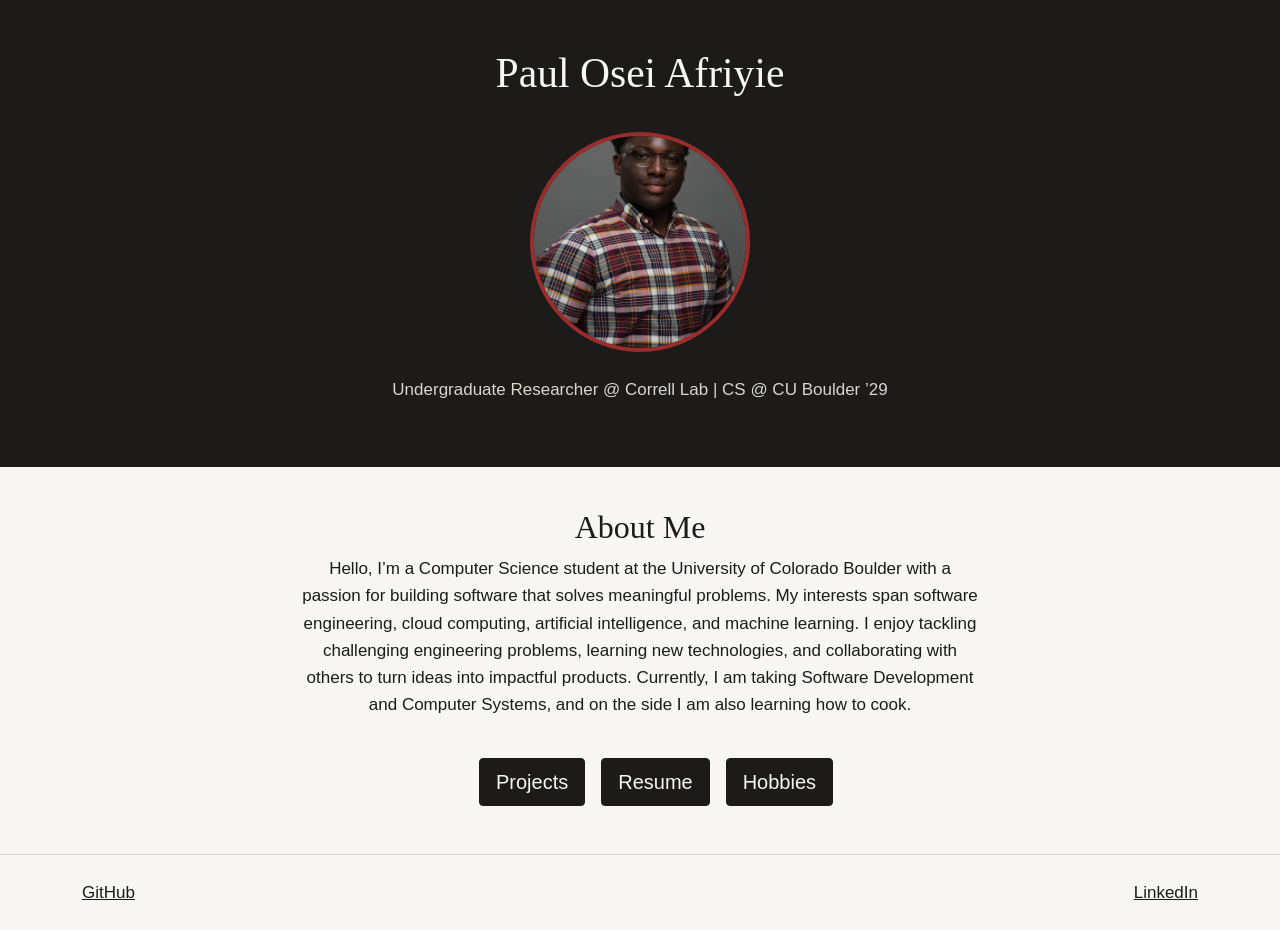
<file: index.html>
<!DOCTYPE html>
<html lang="en">
  <head>
    <meta charset="utf-8" />
    <meta name="viewport" content="width=device-width, initial-scale=1" />
    <link
      href="https://cdn.jsdelivr.net/npm/bootstrap@5.3.2/dist/css/bootstrap.min.css"
      rel="stylesheet"
      integrity="sha384-T3c6CoIi6uLrA9TneNEoa7RxnatzjcDSCmG1MXxSR1GAsXEV/Dwwykc2MPK8M2HN"
      crossorigin="anonymous"
    />
    <link rel="stylesheet" href="resources/css/styles.css" />
    <title>Paul Osei Afriyie</title>
  </head>

  <body class="home">
    <!-- element example: <header> -->
    <header>
      <h1>Paul Osei Afriyie</h1>

      <!-- attribute example: src and alt on this img -->
      <img class="rounded-circle" src="resources/img/paul-portrait.jpg" alt="Portrait photo of Paul Osei Afriyie" />

      <p>Undergraduate Researcher @ Correll Lab | CS @ CU Boulder &rsquo;29</p>
    </header>

    <main class="container">
      <!-- parent-child example: this section is the parent, the h2 and p are its children -->
      <section class="text-center">
        <h2>About Me</h2>
        <p>
          Hello, I&rsquo;m a Computer Science student at the University of Colorado
          Boulder with a passion for building software that solves meaningful
          problems. My interests span software engineering, cloud computing,
          artificial intelligence, and machine learning. I enjoy tackling
          challenging engineering problems, learning new technologies, and
          collaborating with others to turn ideas into impactful products.
          Currently, I am taking Software Development and Computer Systems, and on
          the side I am also learning how to cook.
        </p>
      </section>

      <!-- these three are the buttons -->
      <nav>
        <ul class="d-flex flex-wrap justify-content-center gap-3">
          <li><a class="btn btn-lg" href="projects.html">Projects</a></li>
          <li><a class="btn btn-lg" href="resume.html">Resume</a></li>
          <li><a class="btn btn-lg" href="hobbies.html">Hobbies</a></li>
        </ul>
      </nav>
    </main>

    <footer>
      <ul class="container d-flex justify-content-between">
        <li><a href="https://github.com/miner5758">GitHub</a></li>
        <li><a href="https://www.linkedin.com/in/paul-afriyie/">LinkedIn</a></li>
      </ul>
    </footer>

    <script
      src="https://cdn.jsdelivr.net/npm/bootstrap@5.3.2/dist/js/bootstrap.bundle.min.js"
      integrity="sha384-C6RzsynM9kWDrMNeT87bh95OGNyZPhcTNXj1NW7RuBCsyN/o0jlpcV8Qyq46cDfL"
      crossorigin="anonymous"
    ></script>
  </body>
</html>
</file>
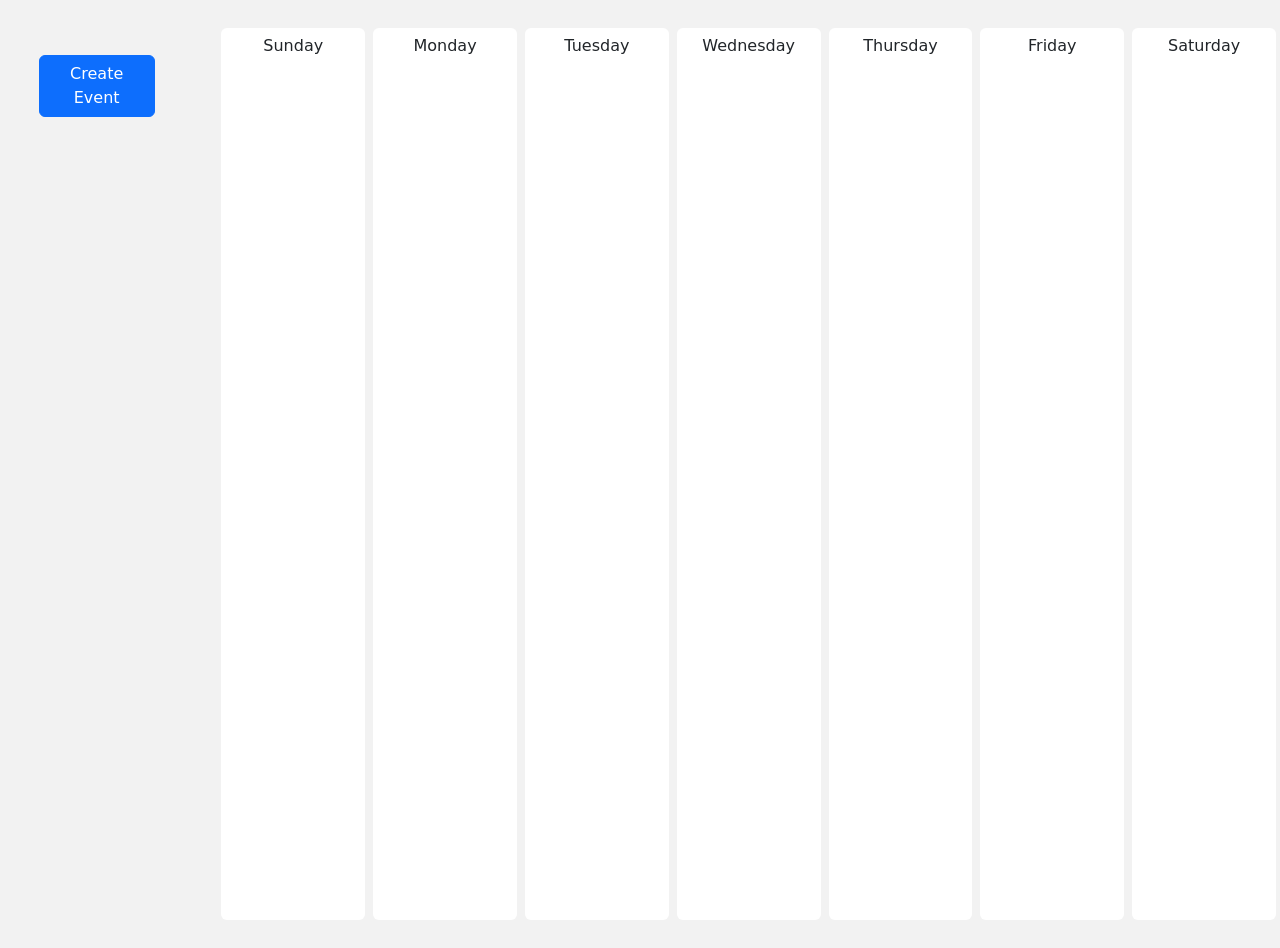
<file: resources/projects/calendar/index.html>
<!doctype html>
<html lang="en">
  <head>
    <meta charset="utf-8">
    <meta name="viewport" content="width=device-width, initial-scale=1">
    <title>Lab 4 - Calendar</title>
    <link href="https://cdn.jsdelivr.net/npm/bootstrap@5.3.3/dist/css/bootstrap.min.css" rel="stylesheet" integrity="sha384-QWTKZyjpPEjISv5WaRU9OFeRpok6YctnYmDr5pNlyT2bRjXh0JMhjY6hW+ALEwIH" crossorigin="anonymous">
    <link rel="stylesheet" href="./resources/css/style.css">
  </head>
  <body>
    <div class="row">
        <div class="col-2">
            <div class="custom-container">
                <button class="btn btn-primary mt-3" type="button" data-bs-toggle="modal" data-bs-target="#event_modal">Create Event</button>
            </div>
        </div>
        <div class="col">
            <div class="container-md container-fluid py-4 h-100">
                <div id="calendar" class="row h-100">
                    <div class="col-sm m-1 bg-white rounded px-1 px-md-2" id="sunday">
                        <div class="h6 text-center position-relative py-2 day">
                            Sunday
                        </div>
                    </div>
                    <div class="col-sm m-1 bg-white rounded px-1 px-md-2" id="monday">
                        <div class="h6 text-center position-relative py-2 day">
                            Monday
                        </div>
                    </div>
                    <div class="col-sm m-1 bg-white rounded px-1 px-md-2" id="tuesday">
                        <div class="h6 text-center position-relative py-2 day">
                            Tuesday
                        </div>
                    </div>
                    <div class="col-sm m-1 bg-white rounded px-1 px-md-2" id="wednesday">
                        <div class="h6 text-center position-relative py-2 day">
                            Wednesday
                        </div>
                    </div>
                    <div class="col-sm m-1 bg-white rounded px-1 px-md-2" id="thursday">
                        <div class="h6 text-center position-relative py-2 day">
                            Thursday
                        </div>
                    </div>
                    <div class="col-sm m-1 bg-white rounded px-1 px-md-2" id="friday">
                        <div class="h6 text-center position-relative py-2 day">
                            Friday
                        </div>
                    </div>
                    <div class="col-sm m-1 bg-white rounded px-1 px-md-2" id="saturday">
                        <div class="h6 text-center position-relative py-2 day">
                            Saturday
                        </div>
                    </div>
                </div>        
            </div>
        </div>
    </div>

    <div class="modal fade" id="event_modal" tabindex="-1" aria-labelledby="event_modal_label" aria-hidden="true">
      <div class="modal-dialog">
        <div class="modal-content">
          <div class="modal-header">
            <h5 class="modal-title" id="event_modal_label">Create Event</h5>
            <button type="button" class="btn-close" data-bs-dismiss="modal" aria-label="Close"></button>
          </div>
          <div class="modal-body">
            <form id="event_form" onsubmit="return false;">
              <div class="mb-3">
                <label for="event_name" class="form-label">Event Name</label>
                <input type="text" class="form-control" id="event_name" required>
              </div>

              <div class="mb-3">
                <label for="event_weekday" class="form-label">Day</label>
                <select class="form-select" id="event_weekday" required>
                  <option value="" selected disabled>Choose a day</option>
                  <option value="sunday">Sunday</option>
                  <option value="monday">Monday</option>
                  <option value="tuesday">Tuesday</option>
                  <option value="wednesday">Wednesday</option>
                  <option value="thursday">Thursday</option>
                  <option value="friday">Friday</option>
                  <option value="saturday">Saturday</option>
                </select>
              </div>

              <div class="mb-3">
                <label for="event_time" class="form-label">Time</label>
                <input type="time" class="form-control" id="event_time" required>
              </div>

              <div class="mb-3">
                <label for="event_modality" class="form-label">Event Modality</label>
                <select class="form-select" id="event_modality" required onchange="updateLocationOptions(this.value)">
                  <option value="in-person">In Person</option>
                  <option value="remote">Remote</option>
                </select>
              </div>

              <div class="mb-3" id="location_container">
                <label for="event_location" class="form-label">Location</label>
                <input type="text" class="form-control" id="event_location" placeholder="e.g. ECCR 105" required>
              </div>

              <div class="mb-3" id="remote_url_container">
                <label for="event_remote_url" class="form-label">Remote URL</label>
                <input type="text" class="form-control" id="event_remote_url" placeholder="https://cuboulder.zoom.us/heyimtheexample" pattern="https?://[^\s\/]+\S*" title="Enter a full URL starting with http:// or https://">
              </div>

              <div class="mb-3">
                <label for="event_attendees" class="form-label">Attendees</label>
                <input type="text" class="form-control" id="event_attendees" placeholder="Alice, Bob, Charlie" required>
                <div class="form-text">Separate names with commas.</div>
              </div>

              <div class="mb-3">
                <label for="event_category" class="form-label">Category</label>
                <select class="form-select" id="event_category" required>
                  <option value="" selected disabled>Choose a category</option>
                  <option value="academic">Academic</option>
                  <option value="work">Work</option>
                  <option value="personal">Personal</option>
                  <option value="social">Social</option>
                </select>
              </div>
            </form>
          </div>
          <div class="modal-footer">
            <button type="button" class="btn btn-secondary" data-bs-dismiss="modal">Close</button>
            <button type="submit" form="event_form" class="btn btn-primary" onclick="saveEvent()">Save Event</button>
          </div>
        </div>
      </div>
    </div>

    <script src="https://cdn.jsdelivr.net/npm/bootstrap@5.3.3/dist/js/bootstrap.bundle.min.js" integrity="sha384-YvpcrYf0tY3lHB60NNkmXc5s9fDVZLESaAA55NDzOxhy9GkcIdslK1eN7N6jIeHz" crossorigin="anonymous"></script>
    <script src="resources/js/script.js"></script>
  </body>
</html>
</file>
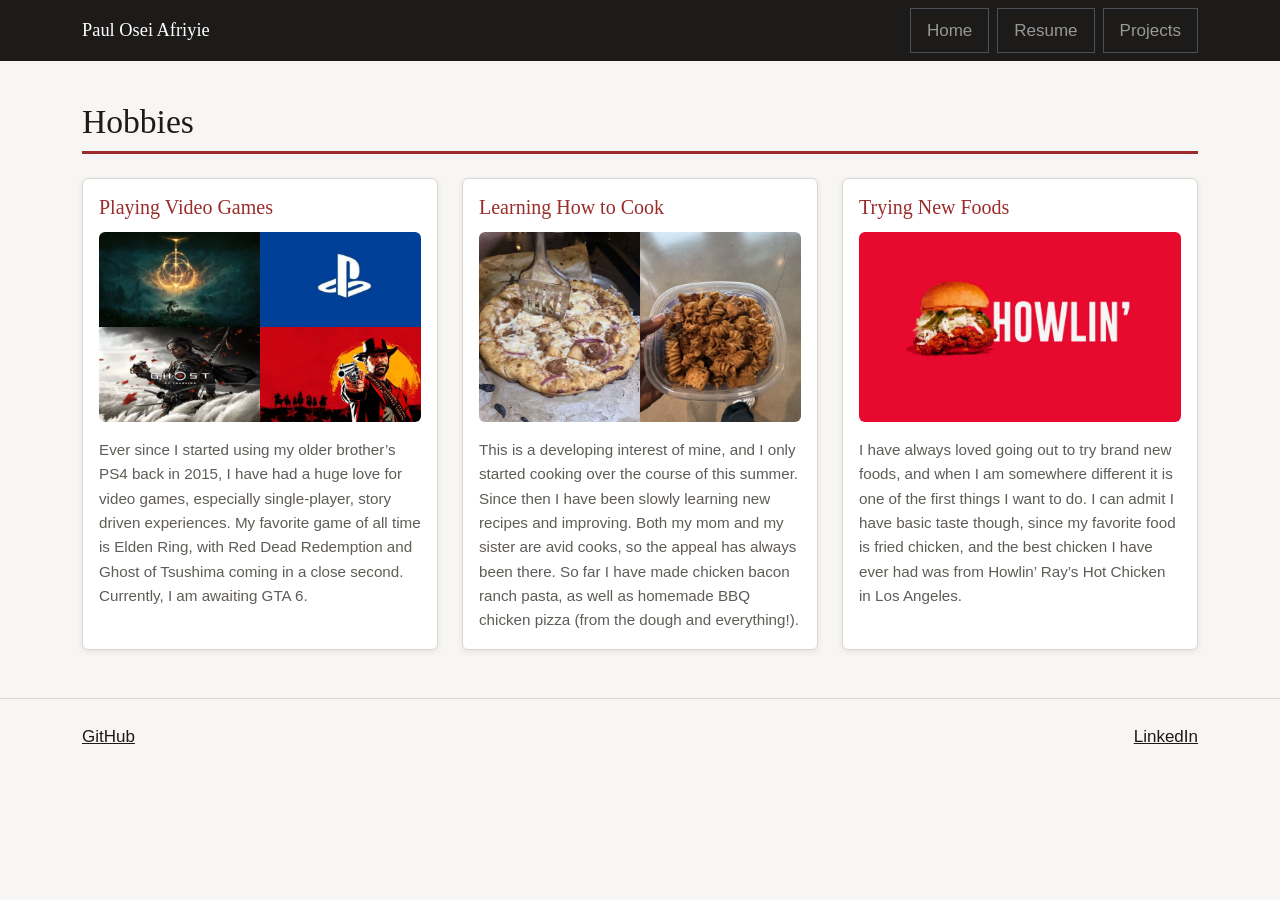
<file: hobbies.html>
<!DOCTYPE html>
<html lang="en">
  <head>
    <meta charset="utf-8" />
    <meta name="viewport" content="width=device-width, initial-scale=1" />
    <link
      href="https://cdn.jsdelivr.net/npm/bootstrap@5.3.2/dist/css/bootstrap.min.css"
      rel="stylesheet"
      integrity="sha384-T3c6CoIi6uLrA9TneNEoa7RxnatzjcDSCmG1MXxSR1GAsXEV/Dwwykc2MPK8M2HN"
      crossorigin="anonymous"
    />
    <link rel="stylesheet" href="resources/css/styles.css" />
    <title>Hobbies | Paul Osei Afriyie</title>
  </head>

  <!-- bootstrap annotations
       container (main): centers the page content and adds side padding
       col-md-4 (each hobby): three columns on bigger screens, stacked on phones
       navbar-expand-md (nav): links in a row on bigger screens, hamburger menu on phones -->

  <body>
    <header>
      <nav class="navbar navbar-expand-md" data-bs-theme="dark">
        <div class="container">
          <span class="navbar-brand">Paul Osei Afriyie</span>

          <button class="navbar-toggler" type="button" data-bs-toggle="collapse" data-bs-target="#site-nav" aria-controls="site-nav" aria-expanded="false" aria-label="Toggle navigation">
            <span class="navbar-toggler-icon"></span>
          </button>

          <div class="collapse navbar-collapse justify-content-end" id="site-nav">
            <ul class="navbar-nav gap-2">
              <li class="nav-item"><a class="nav-link border px-3" href="index.html">Home</a></li>
              <li class="nav-item"><a class="nav-link border px-3" href="resume.html">Resume</a></li>
              <li class="nav-item"><a class="nav-link border px-3" href="projects.html">Projects</a></li>
            </ul>
          </div>
        </div>
      </nav>
    </header>

    <main class="container">
      <h1>Hobbies</h1>

      <!-- three cards, one per column -->
      <div class="row g-4">
        <section class="col-md-4">
          <div class="card h-100">
            <div class="card-body">
              <h2 class="card-title">Playing Video Games</h2>
              <img class="rounded mb-3" src="resources/img/hobby-video-games.jpg" alt="Screenshot from one of my favorite video games" />
              <p class="card-text">
                Ever since I started using my older brother&rsquo;s PS4 back in 2015, I
                have had a huge love for video games, especially single-player, story
                driven experiences. My favorite game of all time is Elden Ring, with Red
                Dead Redemption and Ghost of Tsushima coming in a close second.
                Currently, I am awaiting GTA 6.
              </p>
            </div>
          </div>
        </section>

        <section class="col-md-4">
          <div class="card h-100">
            <div class="card-body">
              <h2 class="card-title">Learning How to Cook</h2>
              <img class="rounded mb-3" src="resources/img/hobby-cooking.jpg" alt="A meal I cooked at home" />
              <p class="card-text">
                This is a developing interest of mine, and I only started cooking over
                the course of this summer. Since then I have been slowly learning new
                recipes and improving. Both my mom and my sister are avid cooks, so the
                appeal has always been there. So far I have made chicken bacon ranch
                pasta, as well as homemade BBQ chicken pizza (from the dough and
                everything!).
              </p>
            </div>
          </div>
        </section>

        <section class="col-md-4">
          <div class="card h-100">
            <div class="card-body">
              <h2 class="card-title">Trying New Foods</h2>
              <img class="rounded mb-3" src="resources/img/hobby-new-foods.jpg" alt="Fried chicken from Howlin' Ray's Hot Chicken in Los Angeles" />
              <p class="card-text">
                I have always loved going out to try brand new foods, and when I am
                somewhere different it is one of the first things I want to do. I can
                admit I have basic taste though, since my favorite food is fried
                chicken, and the best chicken I have ever had was from Howlin&rsquo; Ray&rsquo;s
                Hot Chicken in Los Angeles.
              </p>
            </div>
          </div>
        </section>
      </div>
    </main>

    <footer>
      <ul class="container d-flex justify-content-between">
        <li><a href="https://github.com/miner5758">GitHub</a></li>
        <li><a href="https://www.linkedin.com/in/paul-afriyie/">LinkedIn</a></li>
      </ul>
    </footer>

    <script
      src="https://cdn.jsdelivr.net/npm/bootstrap@5.3.2/dist/js/bootstrap.bundle.min.js"
      integrity="sha384-C6RzsynM9kWDrMNeT87bh95OGNyZPhcTNXj1NW7RuBCsyN/o0jlpcV8Qyq46cDfL"
      crossorigin="anonymous"
    ></script>
  </body>
</html>
</file>
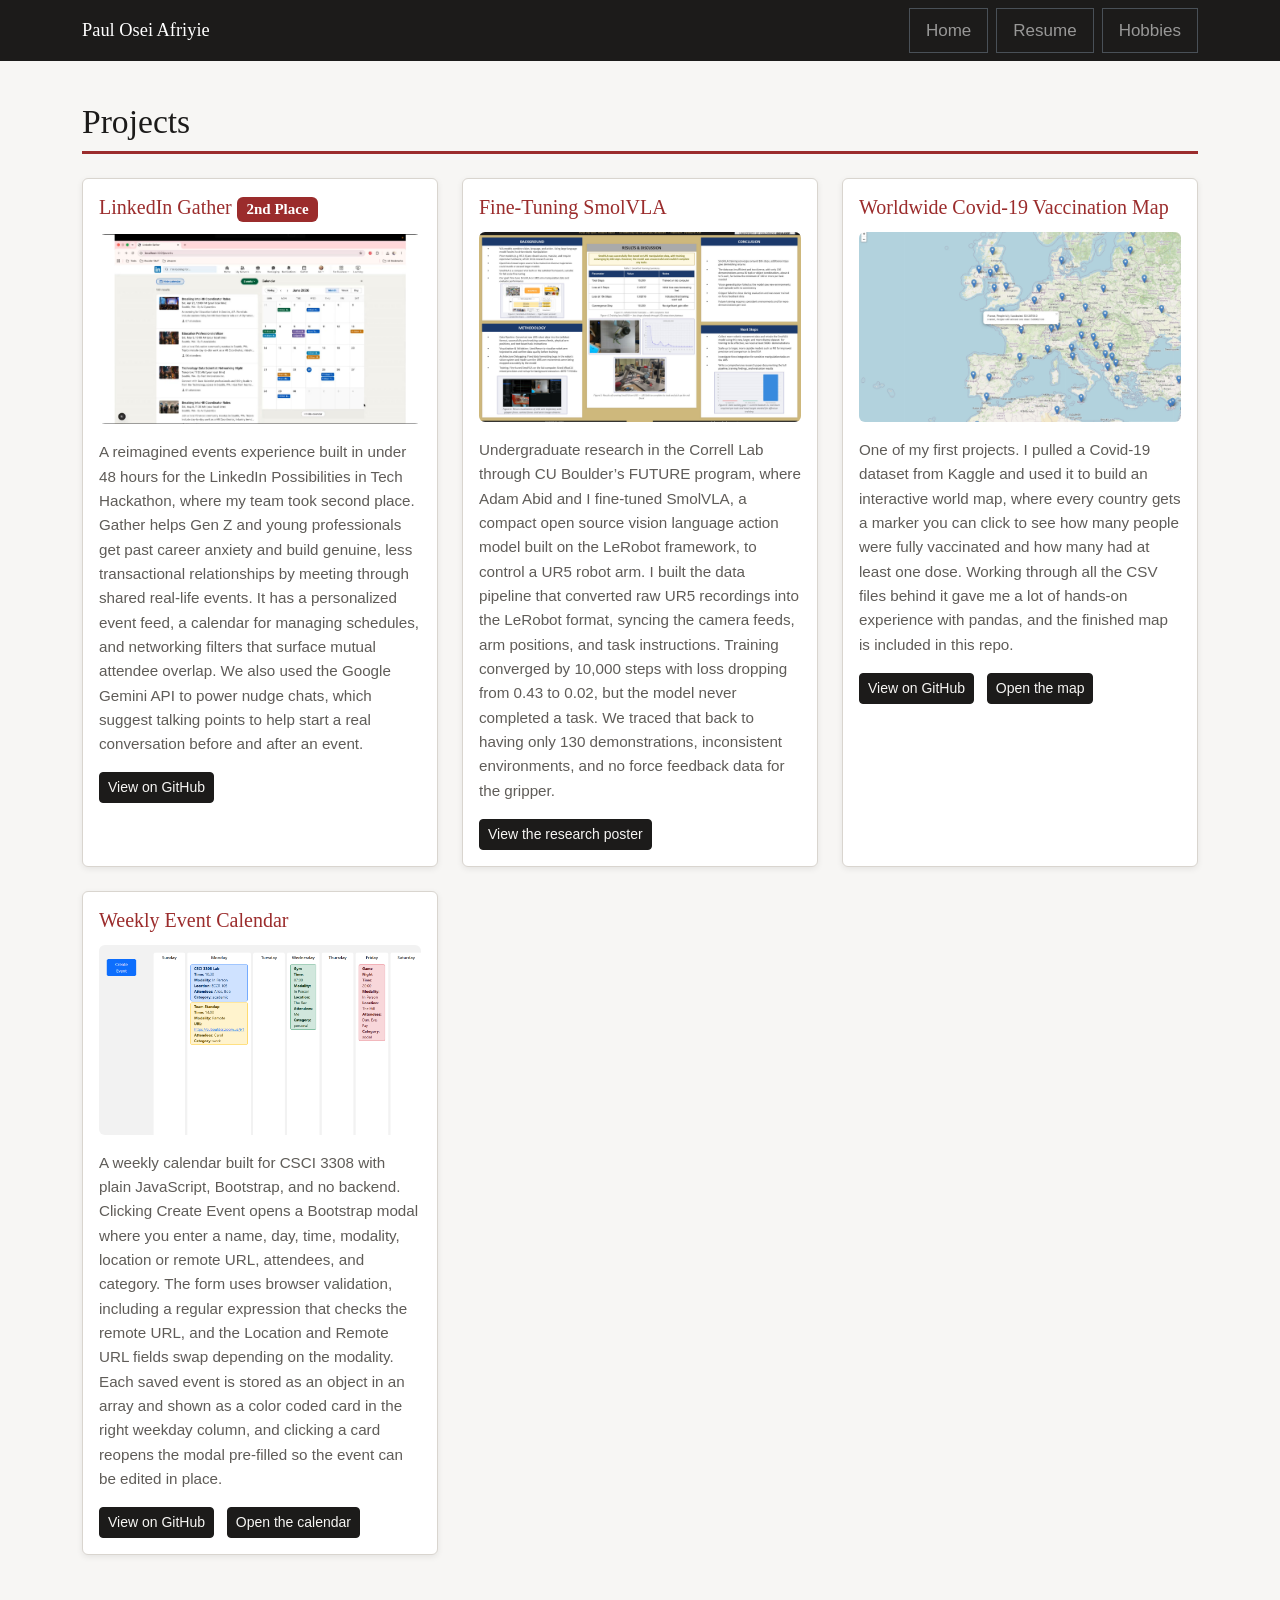
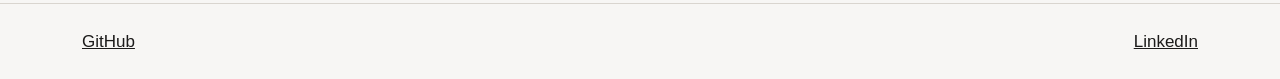
<file: projects.html>
<!DOCTYPE html>
<html lang="en">
  <head>
    <meta charset="utf-8" />
    <meta name="viewport" content="width=device-width, initial-scale=1" />
    <link
      href="https://cdn.jsdelivr.net/npm/bootstrap@5.3.2/dist/css/bootstrap.min.css"
      rel="stylesheet"
      integrity="sha384-T3c6CoIi6uLrA9TneNEoa7RxnatzjcDSCmG1MXxSR1GAsXEV/Dwwykc2MPK8M2HN"
      crossorigin="anonymous"
    />
    <link rel="stylesheet" href="resources/css/styles.css" />
    <title>Projects | Paul Osei Afriyie</title>
  </head>

  <body>
    <header>
      <nav class="navbar navbar-expand-md" data-bs-theme="dark">
        <div class="container">
          <span class="navbar-brand">Paul Osei Afriyie</span>

          <button class="navbar-toggler" type="button" data-bs-toggle="collapse" data-bs-target="#site-nav" aria-controls="site-nav" aria-expanded="false" aria-label="Toggle navigation">
            <span class="navbar-toggler-icon"></span>
          </button>

          <div class="collapse navbar-collapse justify-content-end" id="site-nav">
            <ul class="navbar-nav gap-2">
              <li class="nav-item"><a class="nav-link border px-3" href="index.html">Home</a></li>
              <li class="nav-item"><a class="nav-link border px-3" href="resume.html">Resume</a></li>
              <li class="nav-item"><a class="nav-link border px-3" href="hobbies.html">Hobbies</a></li>
            </ul>
          </div>
        </div>
      </nav>
    </header>

    <main class="container">
      <h1>Projects</h1>

      <!-- three cards, same layout as the hobbies page -->
      <div class="row g-4">
        <section class="col-md-4">
          <div class="card h-100">
            <div class="card-body">
              <h2 class="card-title">LinkedIn Gather <span class="badge">2nd Place</span></h2>
              <img class="rounded mb-3" src="resources/img/project-linkedin-gather.jpg" alt="The LinkedIn Gather events page, showing a personalized event feed next to a monthly calendar" />
              <p class="card-text">
                A reimagined events experience built in under 48 hours for the LinkedIn
                Possibilities in Tech Hackathon, where my team took second place. Gather
                helps Gen Z and young professionals get past career anxiety and build
                genuine, less transactional relationships by meeting through shared
                real-life events. It has a personalized event feed, a calendar for
                managing schedules, and networking filters that surface mutual attendee
                overlap. We also used the Google Gemini API to power nudge chats, which
                suggest talking points to help start a real conversation before and after
                an event.
              </p>
              <a class="btn btn-sm" href="https://github.com/cnnadozi/Possibilites-Hack-Team-4">View on GitHub</a>
            </div>
          </div>
        </section>

        <section class="col-md-4">
          <div class="card h-100">
            <div class="card-body">
              <h2 class="card-title">Fine-Tuning SmolVLA</h2>
              <img class="rounded mb-3" src="resources/img/project-smolvla.jpg" alt="Research poster titled Teaching Robots to See, Think, and Act: Fine-Tuning SmolVLA" />
              <p class="card-text">
                Undergraduate research in the Correll Lab through CU Boulder&rsquo;s FUTURE
                program, where Adam Abid and I fine-tuned SmolVLA, a compact open source
                vision language action model built on the LeRobot framework, to control a
                UR5 robot arm. I built the data pipeline that converted raw UR5 recordings
                into the LeRobot format, syncing the camera feeds, arm positions, and task
                instructions. Training converged by 10,000 steps with loss dropping from
                0.43 to 0.02, but the model never completed a task. We traced that back to
                having only 130 demonstrations, inconsistent environments, and no force
                feedback data for the gripper.
              </p>
              <a class="btn btn-sm" href="resources/img/project-smolvla.jpg">View the research poster</a>
            </div>
          </div>
        </section>

        <section class="col-md-4">
          <div class="card h-100">
            <div class="card-body">
              <h2 class="card-title">Worldwide Covid-19 Vaccination Map</h2>
              <img class="rounded mb-3" src="resources/img/project-covid-map.jpg" alt="World map with a marker on each country showing Covid-19 vaccination totals" />
              <p class="card-text">
                One of my first projects. I pulled a Covid-19 dataset from Kaggle and
                used it to build an interactive world map, where every country gets a
                marker you can click to see how many people were fully vaccinated and how
                many had at least one dose. Working through all the CSV files behind it
                gave me a lot of hands-on experience with pandas, and the finished map is
                included in this repo.
              </p>
              <a class="btn btn-sm me-2" href="https://github.com/miner5758/My_Projects/tree/Projects/Python%20Projects/Covid-19Map">View on GitHub</a>
              <a class="btn btn-sm" href="resources/projects/vaccination-map.html">Open the map</a>
            </div>
          </div>
        </section>

        <section class="col-md-4">
          <div class="card h-100">
            <div class="card-body">
              <h2 class="card-title">Weekly Event Calendar</h2>
              <img class="rounded mb-3" src="resources/img/project-calendar.png" alt="A weekly calendar with color coded event cards under Monday, Wednesday, and Friday" />
              <p class="card-text">
                A weekly calendar built for CSCI 3308 with plain JavaScript,
                Bootstrap, and no backend. Clicking Create Event opens a Bootstrap modal
                where you enter a name, day, time, modality, location or remote URL,
                attendees, and category. The form uses browser validation, including a
                regular expression that checks the remote URL, and the Location and Remote
                URL fields swap depending on the modality. Each saved event is stored as an
                object in an array and shown as a color coded card in the right weekday
                column, and clicking a card reopens the modal pre-filled so the event can
                be edited in place.
              </p>
              <a class="btn btn-sm me-2" href="https://github.com/CUBoulder-CSCI-3308-Fall2026/cu-csci3308-fall2026-lab-4-client-side-scripting-miner5758">View on GitHub</a>
              <a class="btn btn-sm" href="resources/projects/calendar/index.html">Open the calendar</a>
            </div>
          </div>
        </section>
      </div>
    </main>

    <footer>
      <ul class="container d-flex justify-content-between">
        <li><a href="https://github.com/miner5758">GitHub</a></li>
        <li><a href="https://www.linkedin.com/in/paul-afriyie/">LinkedIn</a></li>
      </ul>
    </footer>

    <script
      src="https://cdn.jsdelivr.net/npm/bootstrap@5.3.2/dist/js/bootstrap.bundle.min.js"
      integrity="sha384-C6RzsynM9kWDrMNeT87bh95OGNyZPhcTNXj1NW7RuBCsyN/o0jlpcV8Qyq46cDfL"
      crossorigin="anonymous"
    ></script>
  </body>
</html>
</file>
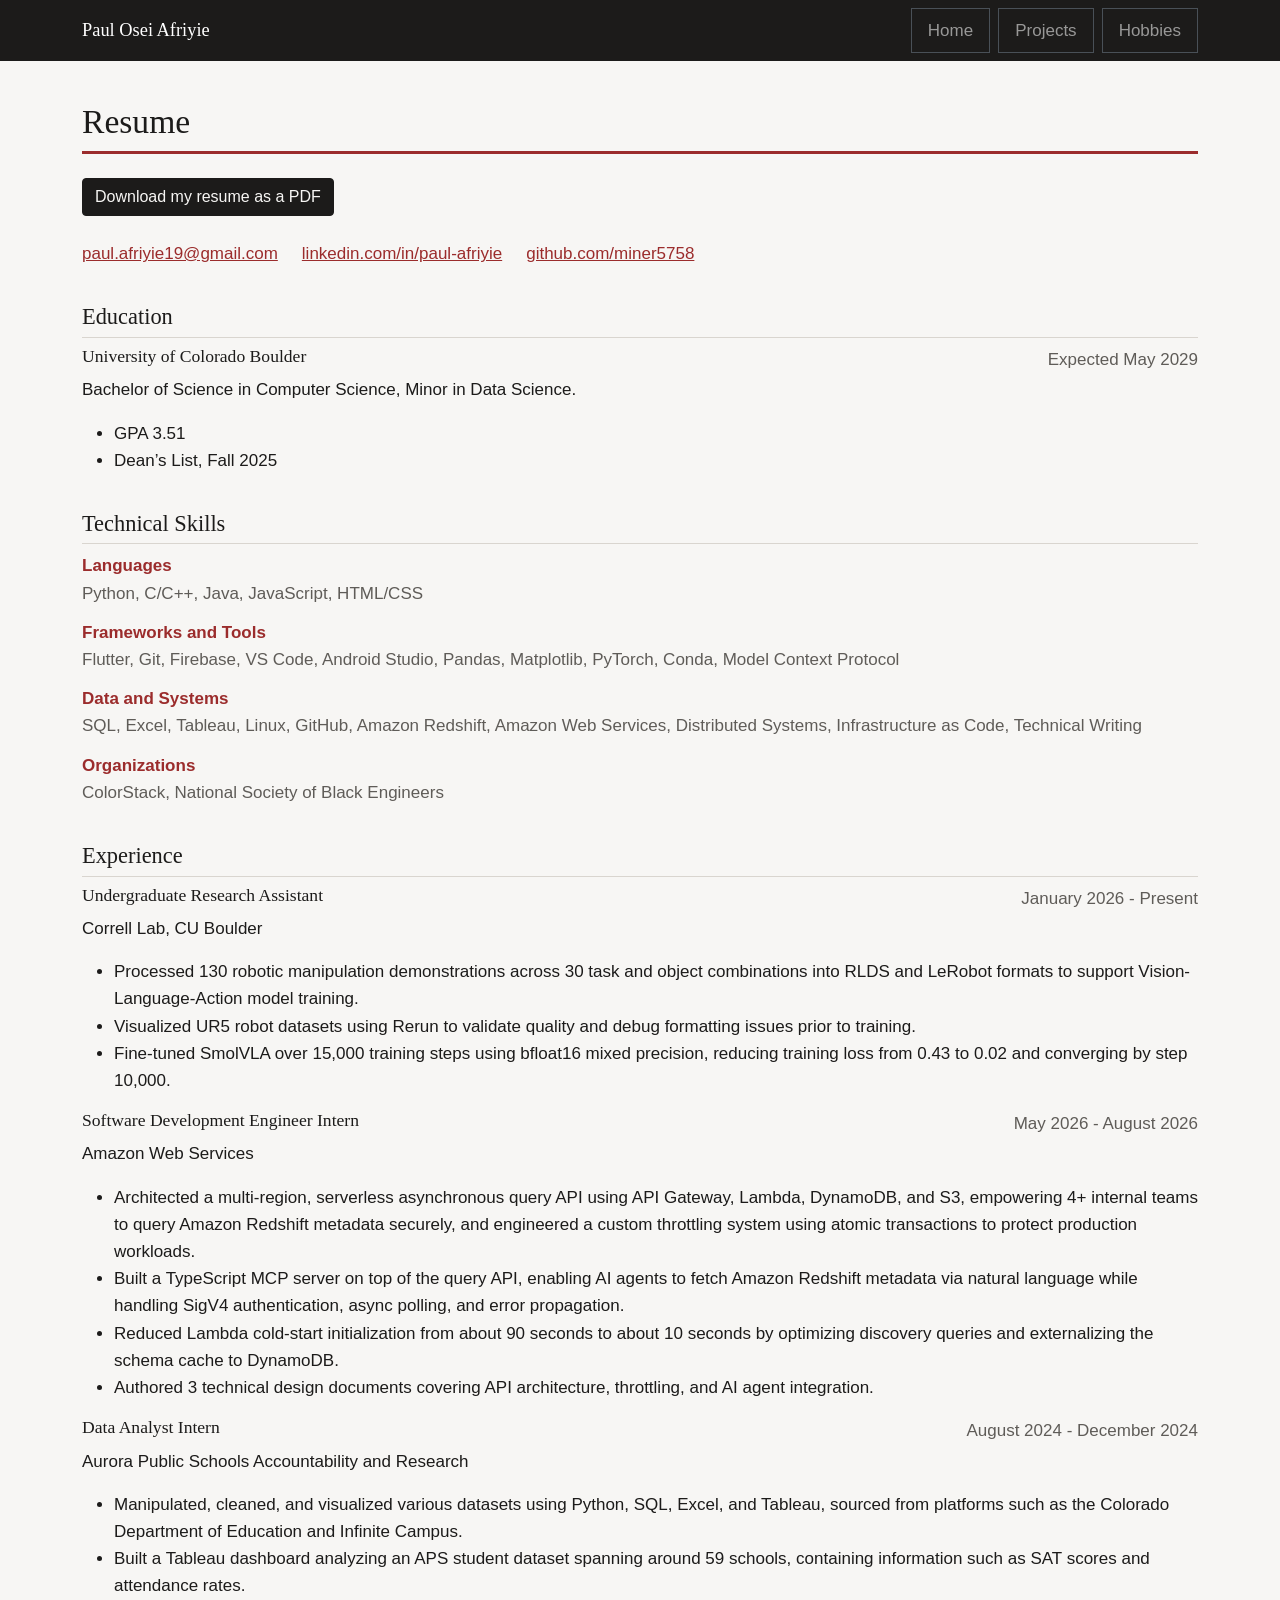
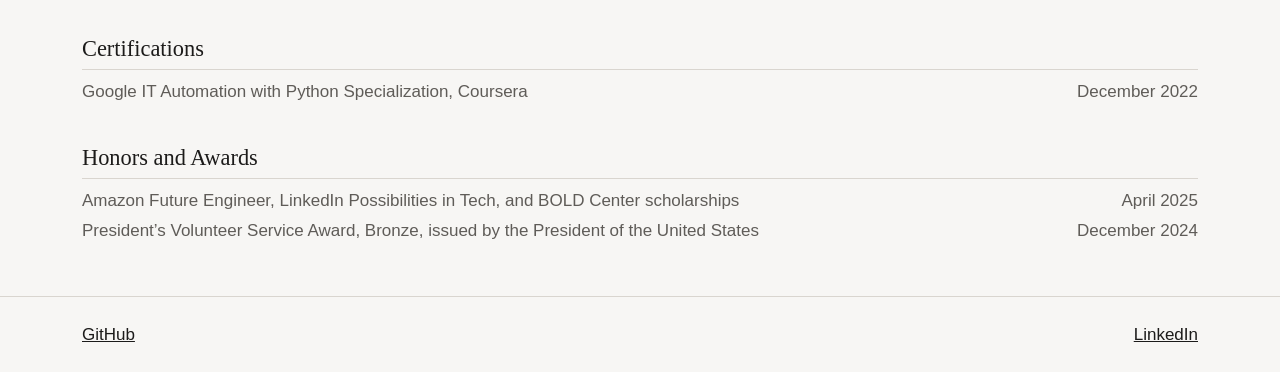
<file: resume.html>
<!DOCTYPE html>
<html lang="en">
  <head>
    <meta charset="utf-8" />
    <meta name="viewport" content="width=device-width, initial-scale=1" />
    <link
      href="https://cdn.jsdelivr.net/npm/bootstrap@5.3.2/dist/css/bootstrap.min.css"
      rel="stylesheet"
      integrity="sha384-T3c6CoIi6uLrA9TneNEoa7RxnatzjcDSCmG1MXxSR1GAsXEV/Dwwykc2MPK8M2HN"
      crossorigin="anonymous"
    />
    <link rel="stylesheet" href="resources/css/styles.css" />
    <title>Resume | Paul Osei Afriyie</title>
  </head>

  <body class="resume">
    <header>
      <nav class="navbar navbar-expand-md" data-bs-theme="dark">
        <div class="container">
          <span class="navbar-brand">Paul Osei Afriyie</span>

          <button class="navbar-toggler" type="button" data-bs-toggle="collapse" data-bs-target="#site-nav" aria-controls="site-nav" aria-expanded="false" aria-label="Toggle navigation">
            <span class="navbar-toggler-icon"></span>
          </button>

          <div class="collapse navbar-collapse justify-content-end" id="site-nav">
            <ul class="navbar-nav gap-2">
              <li class="nav-item"><a class="nav-link border px-3" href="index.html">Home</a></li>
              <li class="nav-item"><a class="nav-link border px-3" href="projects.html">Projects</a></li>
              <li class="nav-item"><a class="nav-link border px-3" href="hobbies.html">Hobbies</a></li>
            </ul>
          </div>
        </div>
      </nav>
    </header>

    <main class="container">
      <h1>Resume</h1>

      <!-- download attribute saves the pdf instead of opening it in a tab -->
      <a class="btn mb-4" href="resources/docs/paul-afriyie-resume.pdf" download>
        Download my resume as a PDF
      </a>

      <!-- contact links -->
      <section>
        <ul class="list-unstyled d-flex flex-wrap gap-4">
          <li><a href="mailto:paul.afriyie19@gmail.com">paul.afriyie19@gmail.com</a></li>
          <li><a href="https://www.linkedin.com/in/paul-afriyie/">linkedin.com/in/paul-afriyie</a></li>
          <li><a href="https://github.com/miner5758">github.com/miner5758</a></li>
        </ul>
      </section>

      <section>
        <h2>Education</h2>

        <!-- row/col puts the place on the left and the date on the right -->
        <div class="row">
          <h3 class="col-sm-8">University of Colorado Boulder</h3>
          <p class="col-sm-4 text-sm-end">Expected May 2029</p>
        </div>
        <p>Bachelor of Science in Computer Science, Minor in Data Science.</p>
        <ul>
          <li>GPA 3.51</li>
          <li>Dean&rsquo;s List, Fall 2025</li>
        </ul>
      </section>

      <section>
        <h2>Technical Skills</h2>
        <dl>
          <dt>Languages</dt>
          <dd>Python, C/C++, Java, JavaScript, HTML/CSS</dd>

          <dt>Frameworks and Tools</dt>
          <dd>
            Flutter, Git, Firebase, VS Code, Android Studio, Pandas, Matplotlib,
            PyTorch, Conda, Model Context Protocol
          </dd>

          <dt>Data and Systems</dt>
          <dd>
            SQL, Excel, Tableau, Linux, GitHub, Amazon Redshift, Amazon Web
            Services, Distributed Systems, Infrastructure as Code, Technical
            Writing
          </dd>

          <dt>Organizations</dt>
          <dd>ColorStack, National Society of Black Engineers</dd>
        </dl>
      </section>

      <section>
        <h2>Experience</h2>

        <div class="row">
          <h3 class="col-sm-8">Undergraduate Research Assistant</h3>
          <p class="col-sm-4 text-sm-end">January 2026 - Present</p>
        </div>
        <p>Correll Lab, CU Boulder</p>
        <ul>
          <li>
            Processed 130 robotic manipulation demonstrations across 30 task and
            object combinations into RLDS and LeRobot formats to support
            Vision-Language-Action model training.
          </li>
          <li>
            Visualized UR5 robot datasets using Rerun to validate quality and debug
            formatting issues prior to training.
          </li>
          <li>
            Fine-tuned SmolVLA over 15,000 training steps using bfloat16 mixed
            precision, reducing training loss from 0.43 to 0.02 and converging by
            step 10,000.
          </li>
        </ul>

        <div class="row">
          <h3 class="col-sm-8">Software Development Engineer Intern</h3>
          <p class="col-sm-4 text-sm-end">May 2026 - August 2026</p>
        </div>
        <p>Amazon Web Services</p>
        <ul>
          <li>
            Architected a multi-region, serverless asynchronous query API using API
            Gateway, Lambda, DynamoDB, and S3, empowering 4+ internal teams to query
            Amazon Redshift metadata securely, and engineered a custom throttling
            system using atomic transactions to protect production workloads.
          </li>
          <li>
            Built a TypeScript MCP server on top of the query API, enabling AI agents
            to fetch Amazon Redshift metadata via natural language while handling
            SigV4 authentication, async polling, and error propagation.
          </li>
          <li>
            Reduced Lambda cold-start initialization from about 90 seconds to about
            10 seconds by optimizing discovery queries and externalizing the schema
            cache to DynamoDB.
          </li>
          <li>
            Authored 3 technical design documents covering API architecture,
            throttling, and AI agent integration.
          </li>
        </ul>

        <div class="row">
          <h3 class="col-sm-8">Data Analyst Intern</h3>
          <p class="col-sm-4 text-sm-end">August 2024 - December 2024</p>
        </div>
        <p>Aurora Public Schools Accountability and Research</p>
        <ul>
          <li>
            Manipulated, cleaned, and visualized various datasets using Python, SQL,
            Excel, and Tableau, sourced from platforms such as the Colorado
            Department of Education and Infinite Campus.
          </li>
          <li>
            Built a Tableau dashboard analyzing an APS student dataset spanning
            around 59 schools, containing information such as SAT scores and
            attendance rates.
          </li>
        </ul>
      </section>

      <section>
        <h2>Certifications</h2>
        <div class="row">
          <p class="col-sm-8">Google IT Automation with Python Specialization, Coursera</p>
          <p class="col-sm-4 text-sm-end">December 2022</p>
        </div>
      </section>

      <section>
        <h2>Honors and Awards</h2>
        <div class="row">
          <p class="col-sm-8">
            Amazon Future Engineer, LinkedIn Possibilities in Tech, and BOLD Center
            scholarships
          </p>
          <p class="col-sm-4 text-sm-end">April 2025</p>
        </div>
        <div class="row">
          <p class="col-sm-8">
            President&rsquo;s Volunteer Service Award, Bronze, issued by the President
            of the United States
          </p>
          <p class="col-sm-4 text-sm-end">December 2024</p>
        </div>
      </section>
    </main>

    <footer>
      <ul class="container d-flex justify-content-between">
        <li><a href="https://github.com/miner5758">GitHub</a></li>
        <li><a href="https://www.linkedin.com/in/paul-afriyie/">LinkedIn</a></li>
      </ul>
    </footer>

    <script
      src="https://cdn.jsdelivr.net/npm/bootstrap@5.3.2/dist/js/bootstrap.bundle.min.js"
      integrity="sha384-C6RzsynM9kWDrMNeT87bh95OGNyZPhcTNXj1NW7RuBCsyN/o0jlpcV8Qyq46cDfL"
      crossorigin="anonymous"
    ></script>
  </body>
</html>
</file>
<file: resources/projects/calendar/resources/css/style.css>
h1{
    text-align: center;
    padding-top: 2%;
}
body {
    height: 100%;
    background-color: #f2f2f2;
  }
  
  .event:hover {
    cursor: pointer;
  }
  
  .hidden {
    visibility: hidden;
    height: 0;
  }
  
  #calendar {
    height: 100vh !important;
  }

.custom-container {
    width: 100%;
    padding: 20%;
}

.category-academic {
    background-color: #cfe2ff;   /* light blue */
    border-color: #0d6efd !important;
    color: #052c65;
}

.category-work {
    background-color: #fff3cd;   /* light yellow */
    border-color: #ffc107 !important;
    color: #664d03;
}

.category-personal {
    background-color: #d1e7dd;   /* light green */
    border-color: #198754 !important;
    color: #0a3622;
}

.category-social {
    background-color: #f8d7da;   /* light red */
    border-color: #dc3545 !important;
    color: #58151c;
}
</file>
<file: resources/css/styles.css>
/* Personal site styles. Black, white and red, all matte.
   Loads after Bootstrap, so anything here wins over Bootstrap's defaults. */

/* my colors, so I only change them in one spot */
:root {
  --ink: #1c1b1a;
  --paper: #f7f6f4;
  --card: #ffffff;
  --red: #9b2c2c;
  --muted: #5f5c58;
  --line: #d9d5cf;
}

/* element selector. custom colors and typography for the whole site */
body {
  background-color: var(--paper);
  color: var(--ink);
  font-family: "Helvetica Neue", Helvetica, Arial, sans-serif;
  font-size: 17px;
  line-height: 1.6;
}

h1,
h2,
h3 {
  font-family: Georgia, "Times New Roman", serif;
  line-height: 1.25;
}

/* margin and padding, plus the red line under every page title */
h1 {
  font-size: 2.1rem;
  margin: 0 0 1.5rem;
  padding-bottom: 0.5rem;
  border-bottom: 3px solid var(--red);
}

a {
  color: var(--red);
}

nav ul,
footer ul {
  list-style: none;
  margin: 0;
}

main {
  padding-top: 2.5rem;
  padding-bottom: 3rem;
}

/* navbar on the inner pages */
header {
  background-color: var(--ink);
}

header .navbar-brand {
  font-family: Georgia, "Times New Roman", serif;
  font-size: 1.15rem;
}

/* bootstrap override. nav links go red on hover instead of just fading */
header .nav-link:hover,
header .nav-link:focus {
  background-color: var(--red);
  border-color: var(--red);
}

/* home page */
body.home header {
  text-align: center;
  padding: 3rem 1.5rem;
  color: var(--paper);
}

body.home header h1 {
  border-bottom: none;
  margin-bottom: 1.5rem;
  font-size: 2.6rem;
}

/* border makes the red ring around the portrait */
body.home header img {
  width: 220px;
  height: 220px;
  object-fit: cover;
  border: 4px solid var(--red);
}

body.home header p {
  margin-top: 1.5rem;
  color: var(--line);
}

body.home main section {
  max-width: 680px;
  margin: 0 auto 2.5rem;
}

/* hobby and project cards */
/* class selector. border, border radius and shadow on each card */
.card {
  background-color: var(--card);
  border: 1px solid var(--line);
  border-radius: 6px;
  box-shadow: 0 2px 6px rgba(0, 0, 0, 0.08);
}

.card h2 {
  margin: 0 0 0.75rem;
  font-size: 1.25rem;
  color: var(--red);
}

/* every card image gets the same height so the cards line up */
.card img {
  width: 100%;
  height: 190px;
  object-fit: cover;
}

.card p {
  font-size: 0.95rem;
  color: var(--muted);
}

/* resume */
body.resume h2 {
  margin-top: 2.25rem;
  padding-bottom: 0.35rem;
  border-bottom: 1px solid var(--line);
  font-size: 1.4rem;
}

body.resume h3 {
  margin-bottom: 0.2rem;
  font-size: 1.1rem;
}

/* the date next to each job title, quieter than the title itself */
body.resume .row p {
  margin-bottom: 0.2rem;
  color: var(--muted);
}

dt {
  color: var(--red);
}

dd {
  margin: 0 0 0.75rem;
  color: var(--muted);
}

/* footer */
footer {
  border-top: 1px solid var(--line);
  padding: 1.5rem 0;
}

footer a {
  color: var(--ink);
}

/* bootstrap override. its .btn is blue by default, this makes it match my site */
.btn {
  background-color: var(--ink);
  border-color: var(--ink);
  color: var(--paper);
  border-radius: 4px;
}

.btn:hover,
.btn:focus {
  background-color: var(--red);
  border-color: var(--red);
  color: var(--paper);
}

/* same idea for the badge, red instead of bootstrap's default */
.badge {
  background-color: var(--red);
}
</file>
